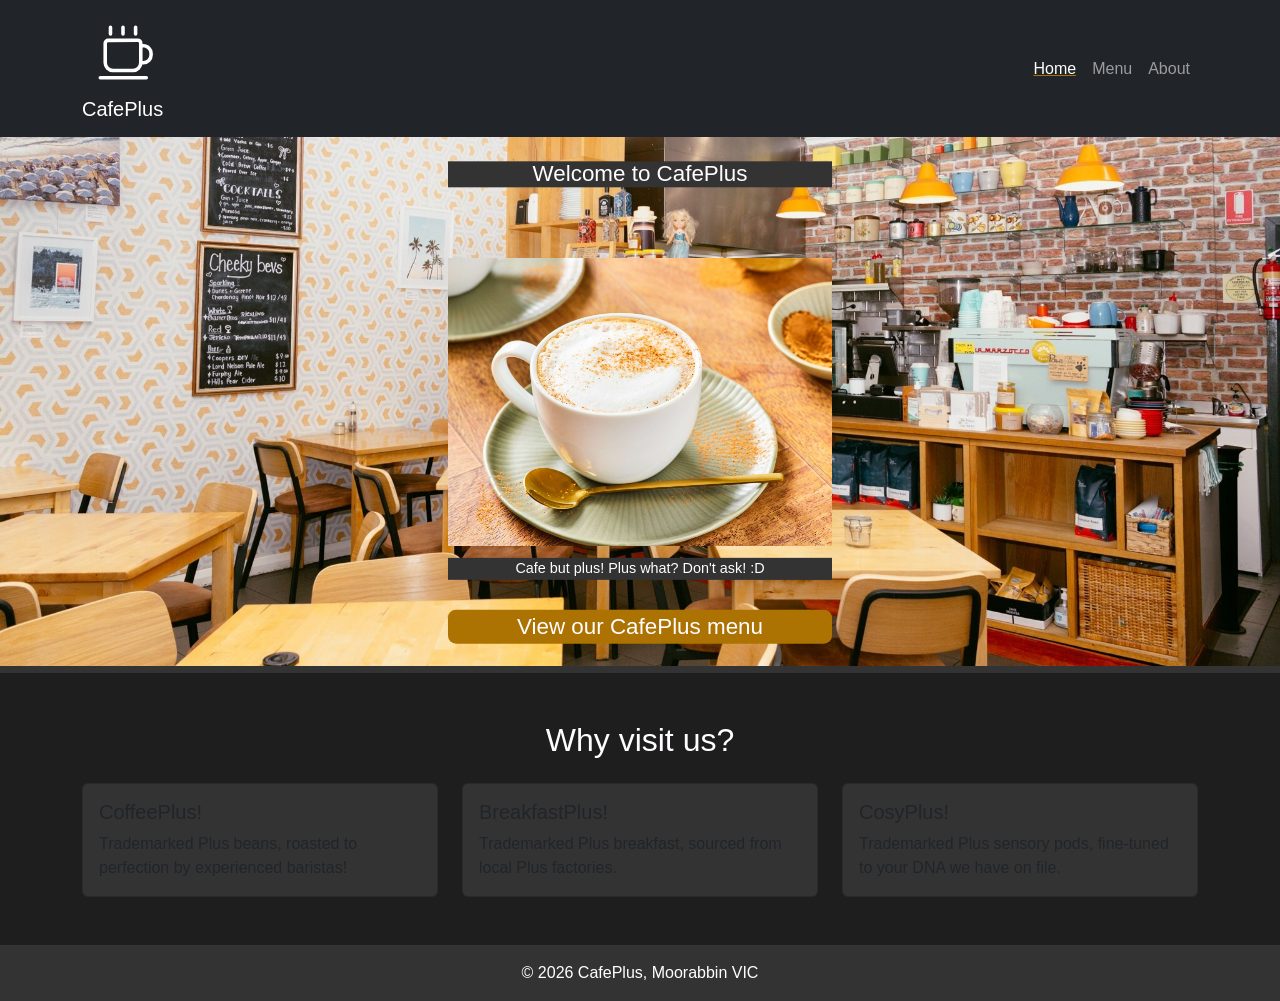
<file: index.html>
<!DOCTYPE html>
<html lang="en-AU">
    <head>

        <meta charset="UTF-8">
        <meta name="viewport" content="width=device-width, initial-scale=1.0">
        <title>CafePlus: Best Coffee in Moorabbin</title>
        <meta name="description" content="CafePlus is a cafe that is but plus! Plus what? Don't ask! :D">
        <link href="https://cdn.jsdelivr.net/npm/bootstrap@5.2.3/dist/css/bootstrap.min.css" rel="stylesheet" integrity="sha384-rbsA2VBKQhggwzxH7pPCaAqO46MgnOM80zW1RWuH61DGLwZJEdK2Kadq2F9CUG65" crossorigin="anonymous"> 
        <link href="./css/style.css" rel="stylesheet">

    </head>

    <body>

        <header>
            <nav class="navbar navbar-expand-md navbar-dark bg-dark">
                <div class="container">
                    <a class="navbar-brand" href="index.html"><img src="./images/cafePlusLogo.svg" alt="CafePlus Logo">CafePlus</a>
                    <button class="navbar-toggler" type="button" data-bs-toggle="collapse" data-bs-target="#mainNav" aria-controls="mainNav" aria-expanded="false" aria-label="Toggle navigation">
                        <span class="navbar-toggler-icon"></span>
                    </button>

                    <div class="collapse navbar-collapse" id="mainNav">
                        <ul class="navbar-nav ms-auto">
                            <li class="nav-item"><a class="nav-link active" href="index.html">Home</a></li>
                            <li class="nav-item"><a class="nav-link" href="menu.html">Menu</a></li>
                            <li class="nav-item"><a class="nav-link" href="about.html">About</a></li>
                        </ul>
                    </div>
                </div>
            </nav>
        </header>

        <main>
            <section class="hero-section text-center">
                <div class="imageContainer">
                    <img alt="A beautiful cafe interior with natural lighting and lots of decorations" src="./images/cafe.jpg" class="backgroundImage">
                    <h1 class="display-4 overlayText">Welcome to CafePlus</h1>
                    <img alt="A beautiful coffee cup filled to the brim with fluffy coffee" src="./images/coffee.jpg" class="overlayImage">
                    <p class="lead overlayParagraph">Cafe but plus! Plus what? Don't ask! :D</p>
                    <a class="btn btn-primary btn-lg overlayButton" href="menu.html">View our CafePlus menu</a>
                </div>
            </section>

            <section class="container py-5">
                <h2 class="text-center mb-4">Why visit us?</h2>

                <div class="row g-4">
                    <div class="col-md-4">
                        <div class="card h-100">
                            <div class="card-body">
                                <h3 class="card-title h5">CoffeePlus!</h3>
                                <p class="card-text">Trademarked Plus beans, roasted to perfection by experienced baristas!</p>
                            </div>
                        </div>
                    </div>
                    
                    <div class="col-md-4">
                        <div class="card h-100">
                            <div class="card-body">
                                <h3 class="card-title h5">BreakfastPlus!</h3>
                                <p class="card-text">Trademarked Plus breakfast, sourced from local Plus factories.</p>
                            </div>
                        </div>
                    </div>

                    <div class="col-md-4">
                        <div class="card h-100">
                            <div class="card-body">
                                <h3 class="card-title h5">CosyPlus!</h3>
                                <p class="card-text">Trademarked Plus sensory pods, fine-tuned to your DNA we have on file.</p>
                            </div>
                        </div>
                    </div>
                </div>
            </section>
        </main>

        <footer class="text-white py-3 text-center">
            <p class="mb-0">&copy; 2026 CafePlus, Moorabbin VIC</p>
        </footer>

        <script src="https://cdn.jsdelivr.net/npm/bootstrap@5.2.3/dist/js/bootstrap.bundle.min.js" integrity="sha384-kenU1KFdBIe4zVF0s0G1M5b4hcpxyD9F7jL+jjXkk+Q2h455rYXK/7HAuoJl+0I4" crossorigin="anonymous"></script> 

    </body>

</html>
</file>
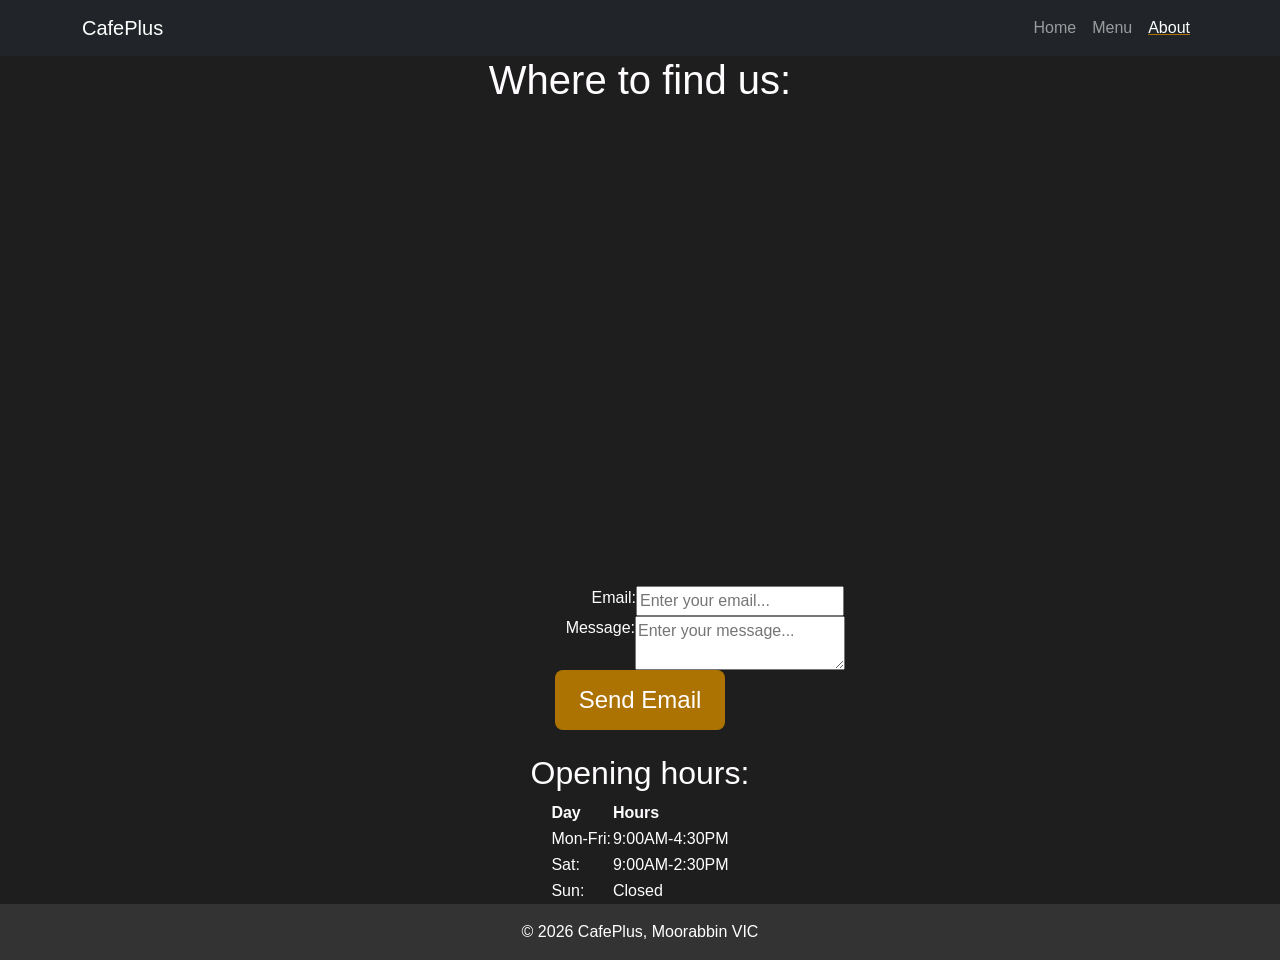
<file: about.html>
<!DOCTYPE html>
<html lang="en">
    <head>

        <meta charset="UTF-8">
        <meta name="viewport" content="width=device-width, initial-scale=1.0">
        <title>CafePlus - Home</title>
        <link href="https://cdn.jsdelivr.net/npm/bootstrap@5.2.3/dist/css/bootstrap.min.css" rel="stylesheet" integrity="sha384-rbsA2VBKQhggwzxH7pPCaAqO46MgnOM80zW1RWuH61DGLwZJEdK2Kadq2F9CUG65" crossorigin="anonymous"> 
        <link href="./css/style.css" rel="stylesheet">

    </head>

    <body>

        <header>
            <nav class="navbar navbar-expand-md navbar-dark bg-dark">
                <div class="container">
                    <a class="navbar-brand" href="index.html">CafePlus</a>
                    <button class="navbar-toggler" type="button" data-bs-toggle="collapse" data-bs-target="#mainNav" aria-controls="mainNav" aria-expanded="false" aria-label="Toggle navigation">
                        <span class="navbar-toggler-icon"></span>
                    </button>

                    <div class="collapse navbar-collapse" id="mainNav">
                        <ul class="navbar-nav ms-auto">
                            <li class="nav-item"><a class="nav-link" href="index.html">Home</a></li>
                            <li class="nav-item"><a class="nav-link" href="menu.html">Menu</a></li>
                            <li class="nav-item"><a class="nav-link active" href="about.html">About</a></li>
                        </ul>
                    </div>
                </div>
            </nav>
        </header>

        <h1 class="text-center">Where to find us:</h1>
        <!-- Google Maps iframe -->
        <iframe class="centered" src="https://www.google.com/maps/embed?pb=!1m18!1m12!1m3!1d8517.188864246344!2d174.78083223283969!3d-36.906107867043886!2m3!1f0!2f0!3f0!3m2!1i1024!2i768!4f13.1!3m3!1m2!1s0x6d0d48bfbc65b04b%3A0x1708b7897b4f9e90!2sCafe%20Plus!5e0!3m2!1sen!2sau!4v1793070025800!5m2!1sen!2sau" style="border:0;" allowfullscreen="" loading="lazy" referrerpolicy="strict-origin-when-cross-origin"></iframe>
        
        <br>

        <!-- Sign up form. -->
        <form>
            <div>
                <label for="email">Email: </label>
                <input type="email" name="email" id="email" placeholder="Enter your email..." required autocomplete="email">
            </div>
            <div>
                <label for="emailMessage">Message: </label>
                <textarea class="bigTextBox" name="emailMessage" id="emailMessage" placeholder="Enter your message..." required minlength="8"></textarea>
            </div>
            <div>
                <button type="submit" class="btn btn-primary">Send Email</button>
            </div>
        </form>

        <br>        

        <h2 class="text-center">Opening hours:</h2>

        <!-- Table. -->
        <table class="centeredTable">
            <thead>
                <tr>
                    <th>Day</th>
                    <th>Hours</th>
                </tr>
            </thead>
            <tbody>
                <tr>
                    <td>Mon-Fri:</td>
                    <td>9:00AM-4:30PM</td>
                </tr>
                <tr>
                    <td>Sat:</td>
                    <td>9:00AM-2:30PM</td>
                </tr>
                <tr>
                    <td>Sun:</td>
                    <td>Closed</td>
                </tr>
            </tbody>
        </table>

        <footer class="text-white py-3 text-center">
            <p class="mb-0">&copy; 2026 CafePlus, Moorabbin VIC</p>
        </footer>

        <script src="https://cdn.jsdelivr.net/npm/bootstrap@5.2.3/dist/js/bootstrap.bundle.min.js" integrity="sha384-kenU1KFdBIe4zVF0s0G1M5b4hcpxyD9F7jL+jjXkk+Q2h455rYXK/7HAuoJl+0I4" crossorigin="anonymous"></script> 

    </body>

</html>
</file>
<file: css/style.css>
:root {
  --base-color: #1e1e1e;
  --base-variant: #333333;
  --text-color: #fffdff;
  --text-box-color: #ffffff;
  --primary-color: #ac7302;
  --secondary-color: #a02b07;
}

body { 
    font-family: 'Poppins', Arial, Helvetica, sans-serif;
    margin: 0px;
    color: var(--text-color);
    background-color: var(--base-color);
    overflow-x: hidden;
}

.hero-section {
    background-color: var(--base-variant);
}

.card {
    background-color: var(--base-variant);
}

.btn {
    font-size: 1.5rem;
    display: inline-block;
    background: var(--primary-color); 
    color: var(--text-color); 
    padding: 12px 24px; 
    border-radius: 8px; 
    text-decoration: none; 
    border: none;
}

img { 
    max-width: 100%;
    height: auto;
    display: block;
}

.active{
    text-decoration: underline;
    text-decoration-color: var(--primary-color);
}

.centered {
  display: block;
  margin: auto;
  text-align: center;
}

form label {
  text-align: end;
  width: 200px;
}

@media screen and (max-width: 768px) {
  form label {
    text-align: center;
    width: 100%;
  }
}

form div {
  display: flex;
  justify-content: center;
}

@media screen and (max-width: 768px) {
  form div {
    flex-direction: column;
    align-items: center;
  }
}

.centeredTable {
  margin-left: auto;
  margin-right: auto; 
}

nav { 
  background-color: var(--base-variant);
} 

footer {
  background-color: var(--base-variant);
}

iframe {
  width: 600px;
  height: 450px; 
}

@media screen and (max-width: 768px) {
  iframe {
    width: 350px;
    height: 300px; 
  }
}

.backgroundImage {
  display: block;
  width: 100%;
  height: auto;
}

.overlayImage {
  position: absolute;
  top: 50%;
  left: 50%;
  transform: translate(-50%, -50%);
  width: 30%;
  z-index: 10;
}

.imageContainer {
  position: relative;
  display: inline-block;
}

.overlayText {
  position: absolute;
  top: 5%;
  left: 50%;
  transform: translate(-50%, -10%);
  width: 30%;
  z-index: 10;
  color: var(--text-color);
  background-color: var(--base-variant);
}

.overlayParagraph {
  position: absolute;
  top: 80%;
  left: 50%;
  transform: translate(-50%, -10%);
  width: 30%;
  z-index: 10;
  color: var(--text-color);
  background-color: var(--base-variant);
}

.overlayButton {
  position: absolute;
  top: 90%;
  left: 50%;
  transform: translate(-50%, -10%);
  width: 30%;
  z-index: 10;
}

@media screen and (max-width: 1824px) {
  .overlayText {
    font-size: clamp(0.5rem, 1vw + 0.6rem, 6rem);
  }
  .overlayParagraph {
    font-size: clamp(0.5rem, 1vw + 0.1rem, 6rem);
  }
  .overlayButton {
    font-size: clamp(0.5rem, 1vw + 0.6rem, 6rem);
    padding: 0px 0px;
  }
}
</file>
